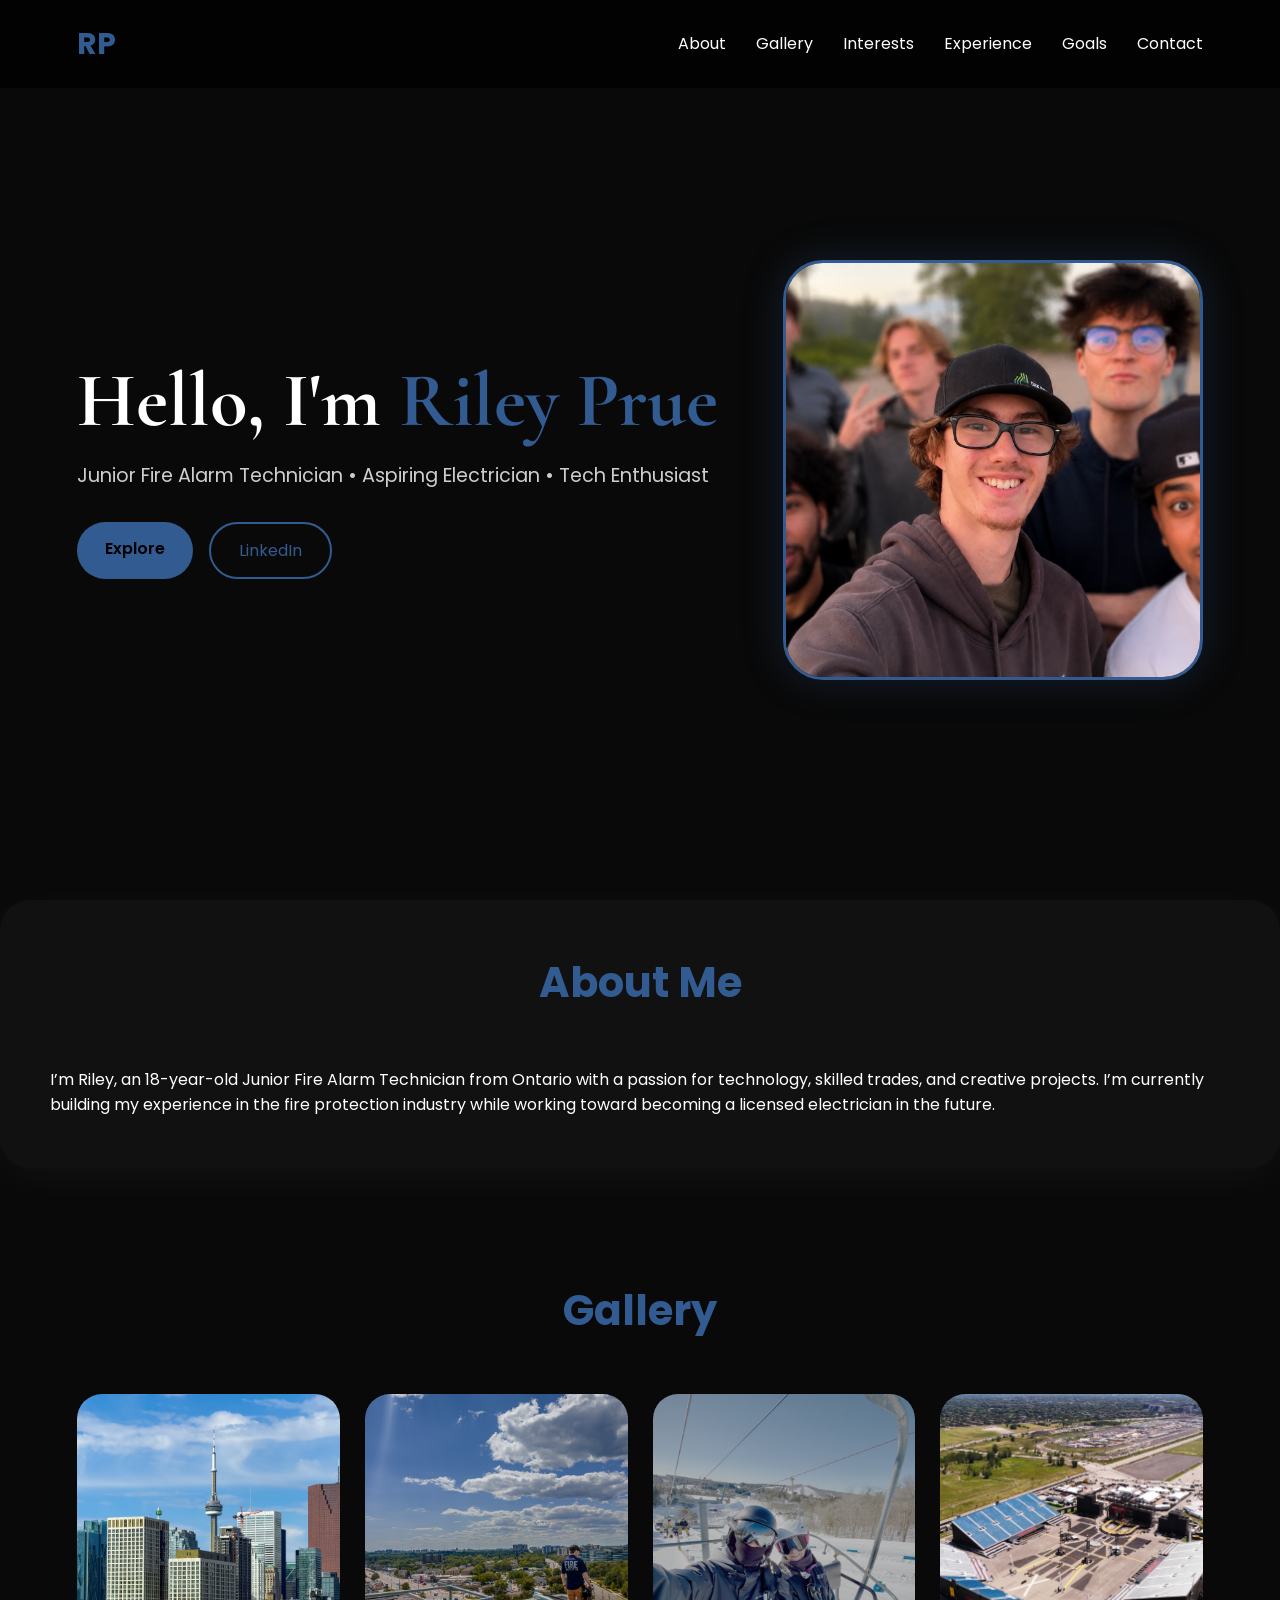
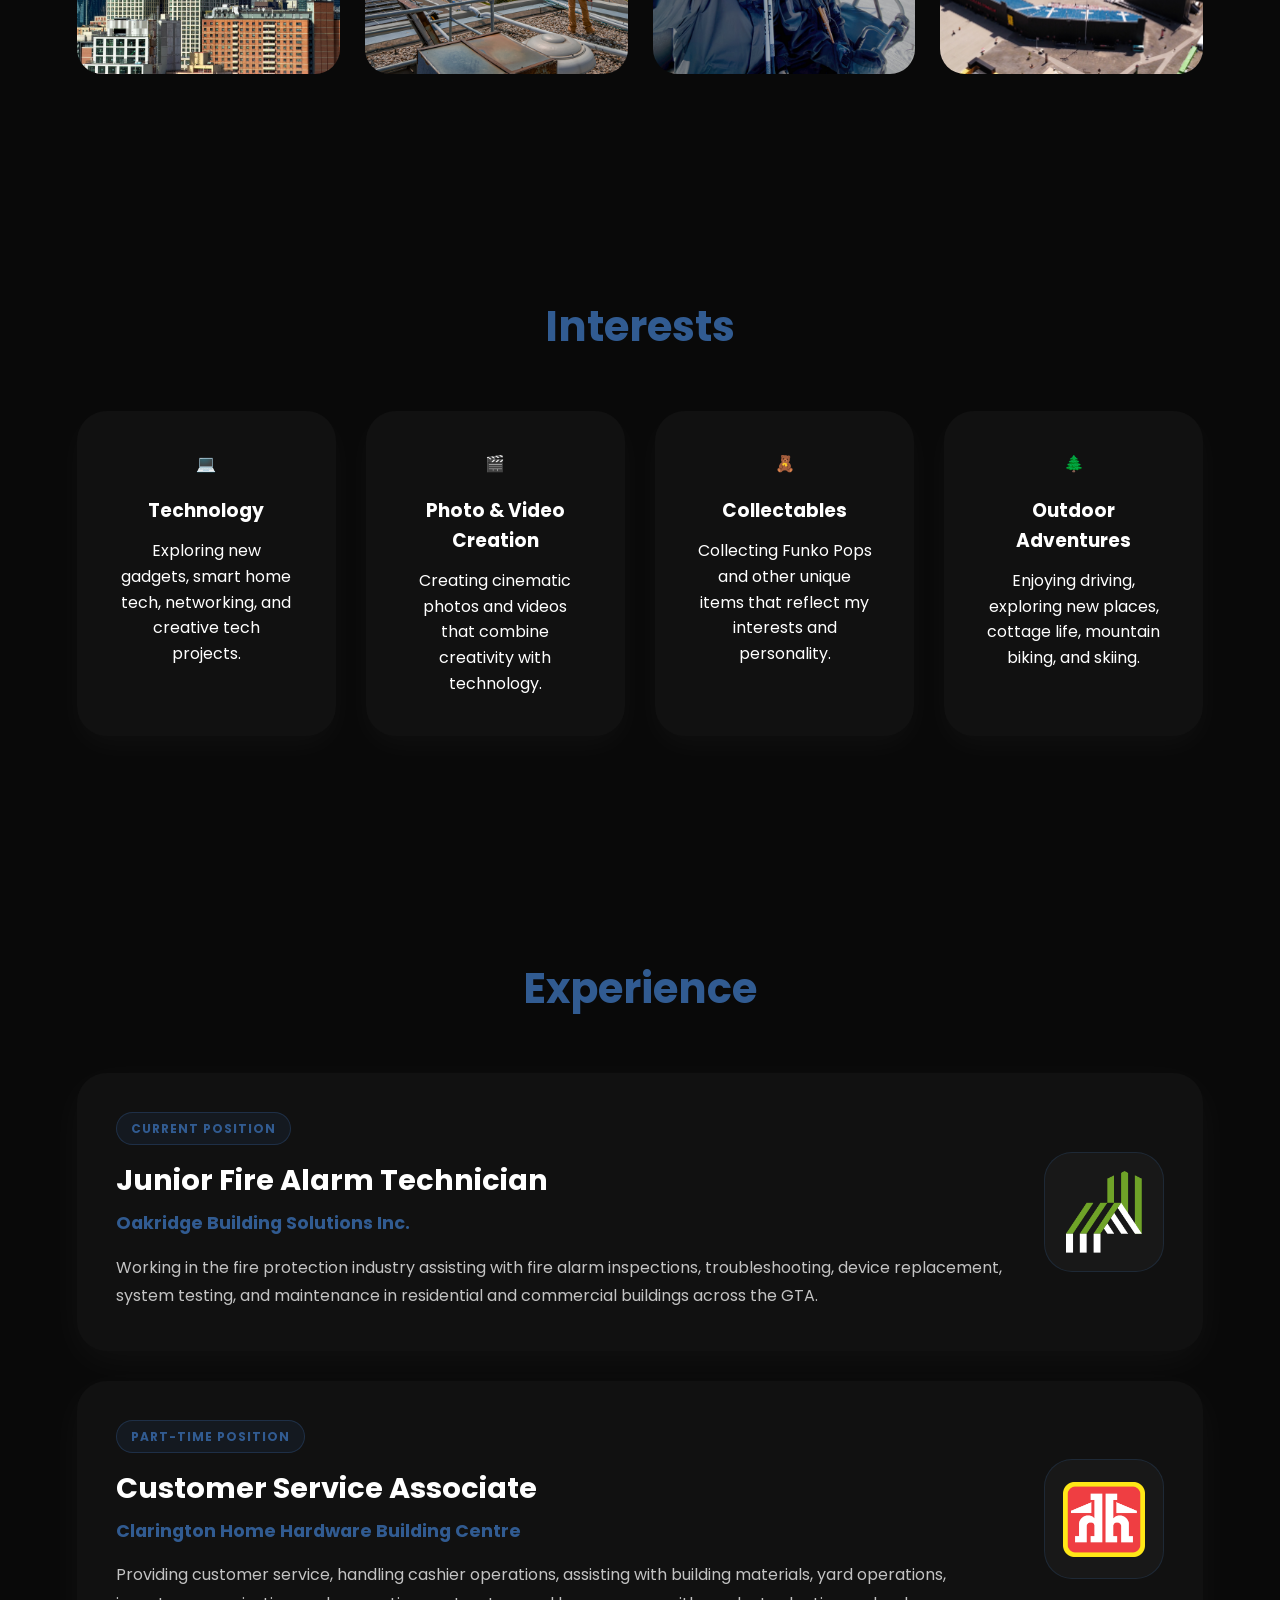
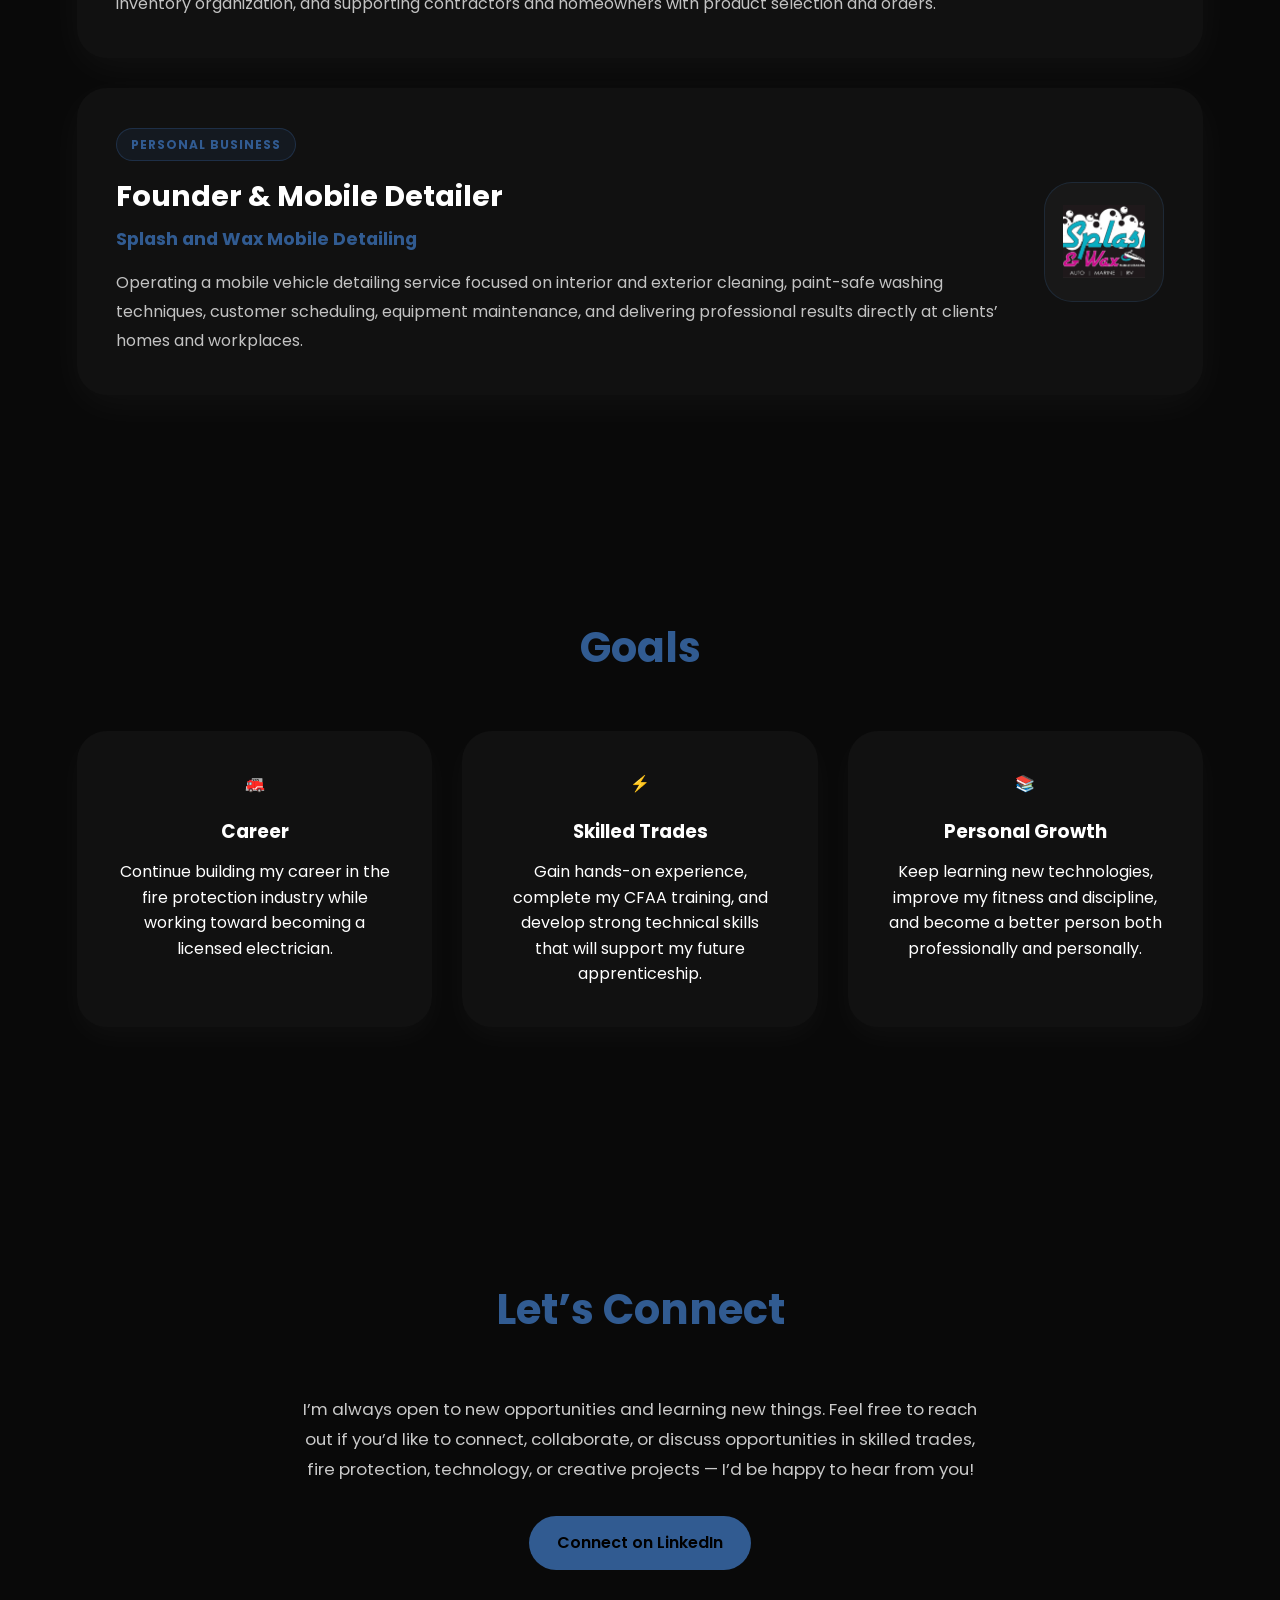
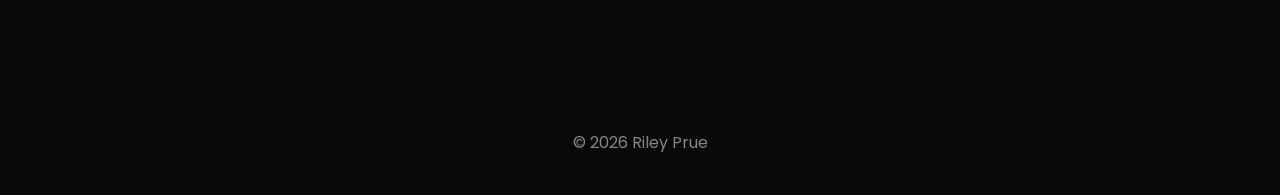
<file: index.html>
<!DOCTYPE html>
<html lang="en">
<head>
  <meta charset="UTF-8" />
  <meta name="viewport" content="width=device-width, initial-scale=1.0" />

  <title>Riley Prue | Portfolio</title>

  <!-- Frankie favicon -->
  <link rel="icon" type="image/png" href="assets/frank3.png">
  <link rel="shortcut icon" href="frank.png">
  <link rel="apple-touch-icon" href="frank.png">

  <link rel="stylesheet" href="style.css" />

  <link rel="preconnect" href="https://fonts.googleapis.com" />
  <link rel="preconnect" href="https://fonts.gstatic.com" crossorigin />

  <link
    href="https://fonts.googleapis.com/css2?family=Poppins:wght@300;400;500;600;700&family=Cormorant+Garamond:wght@600&display=swap"
    rel="stylesheet"
  />
</head>

<body>

  <header>

    <div class="logo">RP</div>

    <nav>
      <a href="#about">About</a>
      <a href="#gallery">Gallery</a>
      <a href="#interests">Interests</a>
      <a href="#experience">Experience</a>
      <a href="#goals">Goals</a>
      <a href="#contact">Contact</a>
    </nav>

  </header>

  <section class="hero">

    <div class="hero-content">

      <h1>Hello, I'm <span>Riley Prue</span></h1>

      <p>
        Junior Fire Alarm Technician • Aspiring Electrician • Tech Enthusiast
      </p>

      <div class="hero-buttons">

        <a href="#about" class="gold-btn">
          Explore
        </a>

        <a
          href="https://linkedin.com/in/rileyprue"
          target="_blank"
          class="outline-btn"
        >
          LinkedIn
        </a>

      </div>

    </div>

    <div class="hero-image">
      <img src="assets/rileyriley.png" alt="Riley Prue portrait" />
    </div>

  </section>

  <section id="about" class="card hidden">

    <h2>About Me</h2>

    <p>
      I’m Riley, an 18-year-old Junior Fire Alarm Technician from Ontario with a
      passion for technology, skilled trades, and creative projects. I’m
      currently building my experience in the fire protection industry while
      working toward becoming a licensed electrician in the future.
    </p>

  </section>

  <section id="gallery" class="hidden">

    <h2>Gallery</h2>

    <div class="gallery">
      <img src="assets/photo1.jpg" alt="Gallery photo 1" />
      <img src="assets/photo2.jpg" alt="Gallery photo 2" />
      <img src="assets/photo3.jpg" alt="Gallery photo 3" />
      <img src="assets/photo4.jpg" alt="Gallery photo 4" />
    </div>

  </section>

  <section id="interests" class="hidden">

    <h2>Interests</h2>

    <div class="grid">

      <div class="item">
        💻
        <h3>Technology</h3>
        <p>
          Exploring new gadgets, smart home tech, networking, and creative tech
          projects.
        </p>
      </div>

      <div class="item">
        🎬
        <h3>Photo & Video Creation</h3>
        <p>
          Creating cinematic photos and videos that combine creativity with
          technology.
        </p>
      </div>

      <div class="item">
        🧸
        <h3>Collectables</h3>
        <p>
          Collecting Funko Pops and other unique items that reflect my interests
          and personality.
        </p>
      </div>

      <div class="item">
        🌲
        <h3>Outdoor Adventures</h3>
        <p>
          Enjoying driving, exploring new places, cottage life, mountain biking,
          and skiing.
        </p>
      </div>

    </div>

  </section>

  <section id="experience" class="hidden">

    <h2>Experience</h2>

    <div class="experience-list">

      <div class="experience-card">

        <div class="experience-content">

          <span class="job-type">Current Position</span>

          <h3>Junior Fire Alarm Technician</h3>

          <h4>Oakridge Building Solutions Inc.</h4>

          <p>
            Working in the fire protection industry assisting with fire alarm
            inspections, troubleshooting, device replacement, system testing,
            and maintenance in residential and commercial buildings across the
            GTA.
          </p>

        </div>

        <div class="experience-logo">
          <img
            src="assets/oakridge-logo.png"
            alt="Oakridge Building Solutions Inc. logo"
          />
        </div>

      </div>

      <div class="experience-card">

        <div class="experience-content">

          <span class="job-type">Part-Time Position</span>

          <h3>Customer Service Associate</h3>

          <h4>Clarington Home Hardware Building Centre</h4>

          <p>
            Providing customer service, handling cashier operations, assisting
            with building materials, yard operations, inventory organization,
            and supporting contractors and homeowners with product selection
            and orders.
          </p>

        </div>

        <div class="experience-logo">
          <img
            src="assets/homehardware-logo.png"
            alt="Home Hardware logo"
          />
        </div>

      </div>

      <div class="experience-card">

        <div class="experience-content">

          <span class="job-type">Personal Business</span>

          <h3>Founder & Mobile Detailer</h3>

          <h4>Splash and Wax Mobile Detailing</h4>

          <p>
            Operating a mobile vehicle detailing service focused on interior and
            exterior cleaning, paint-safe washing techniques, customer
            scheduling, equipment maintenance, and delivering professional
            results directly at clients’ homes and workplaces.
          </p>

        </div>

        <div class="experience-logo">
          <img
            src="assets/splashandwax-logo.png"
            alt="Splash and Wax Mobile Detailing logo"
          />
        </div>

      </div>

    </div>

  </section>

  <section id="goals" class="hidden">

    <h2>Goals</h2>

    <div class="grid">

      <div class="item">
        🚒
        <h3>Career</h3>
        <p>
          Continue building my career in the fire protection industry while
          working toward becoming a licensed electrician.
        </p>
      </div>

      <div class="item">
        ⚡
        <h3>Skilled Trades</h3>
        <p>
          Gain hands-on experience, complete my CFAA training, and develop
          strong technical skills that will support my future apprenticeship.
        </p>
      </div>

      <div class="item">
        📚
        <h3>Personal Growth</h3>
        <p>
          Keep learning new technologies, improve my fitness and discipline,
          and become a better person both professionally and personally.
        </p>
      </div>

    </div>

  </section>

  <section id="contact" class="contact hidden">

    <h2>Let’s Connect</h2>

    <p>
      I’m always open to new opportunities and learning new things. Feel free to reach out if you’d like to connect, collaborate, or discuss opportunities in skilled trades, fire protection, technology, or creative projects — I’d be happy to hear from you!
    </p>

    <div class="contact-buttons">

      <a
        href="https://linkedin.com/in/rileyprue"
        target="_blank"
        class="gold-btn"
      >
        Connect on LinkedIn
      </a>

    </div>

  </section>

  <footer>
    © 2026 Riley Prue
  </footer>

  <script src="script.js"></script>

</body>
</html>
</file>
<file: style.css>
*{
  margin:0;
  padding:0;
  box-sizing:border-box;
  scroll-behavior:smooth;
}

html{
  overflow-x:hidden;
}

body{
  background:#090909;
  font-family:Poppins,sans-serif;
  color:white;
  overflow-x:hidden;
  line-height:1.6;
}

img{
  max-width:100%;
  display:block;
}

/* ================= HEADER ================= */

header{
  position:fixed;
  top:0;
  left:0;
  width:100%;
  padding:20px 6%;
  display:flex;
  justify-content:space-between;
  align-items:center;
  background:rgba(0,0,0,.75);
  backdrop-filter:blur(20px);
  z-index:999;
}

.logo{
  font-size:30px;
  font-weight:700;
  color:#315b91;
}

nav{
  display:flex;
  gap:30px;
}

nav a{
  text-decoration:none;
  color:white;
  transition:.3s ease;
}

nav a:hover{
  color:#315b91;
}

/* ================= HERO ================= */

.hero{
  min-height:100vh;
  display:flex;
  align-items:center;
  justify-content:center;
  gap:clamp(2rem,5vw,5rem);
  padding:120px 6% 80px;
  max-width:1400px;
  margin:0 auto;
}

.hero-content{
  flex:1;
  max-width:650px;
  text-align:left;
}

.hero h1{
  font-family:'Cormorant Garamond',serif;
  font-size:clamp(3rem,7vw,4.8rem);
  line-height:1.05;
}

.hero span{
  color:#315b91;
}

.hero p{
  margin:20px 0;
  font-size:clamp(1rem,2vw,1.2rem);
  opacity:.8;
}

.hero-image{
  flex-shrink:0;
  display:flex;
  justify-content:center;
  align-items:center;
}

.hero-image img{
  width:min(38vw,420px);
  aspect-ratio:1 / 1;
  object-fit:cover;
  border-radius:40px;
  border:3px solid #315b91;
  box-shadow:0 0 40px rgba(49,91,145,.28);
}

.hero-buttons{
  display:flex;
  justify-content:flex-start;
  flex-wrap:wrap;
  gap:16px;
  margin-top:30px;
}

/* ================= BUTTONS ================= */

.gold-btn{
  background:#315b91;
  padding:14px 28px;
  border-radius:50px;
  text-decoration:none;
  font-weight:600;
  color:black;
  transition:.3s ease;
}

.gold-btn:hover{
  transform:translateY(-4px);
  box-shadow:0 12px 30px rgba(49,91,145,.35);
}

.outline-btn{
  border:2px solid #315b91;
  padding:14px 28px;
  border-radius:50px;
  text-decoration:none;
  color:#315b91;
  transition:.3s ease;
}

.outline-btn:hover{
  background:#315b91;
  color:black;
}

/* ================= SECTIONS ================= */

section{
  width:100%;
  max-width:1400px;
  margin:0 auto;
  padding:110px 6%;
}

h2{
  font-size:clamp(2rem,4vw,2.6rem);
  margin-bottom:50px;
  color:#315b91;
  text-align:center;
}

/* ================= CARDS ================= */

.card{
  background:#111;
  border-radius:30px;
  padding:50px;
  box-shadow:0 10px 40px rgba(255,255,255,.04);
}

/* ================= GALLERY ================= */

.gallery{
  display:grid;
  grid-template-columns:repeat(auto-fit,minmax(min(260px,100%),1fr));
  gap:25px;
}

.gallery img{
  width:100%;
  height:clamp(200px,28vw,280px);
  border-radius:25px;
  object-fit:cover;
  transition:.4s ease;
}

.gallery img:hover{
  transform:scale(1.03);
}

/* ================= GRID ================= */

.grid{
  display:grid;
  grid-template-columns:repeat(auto-fit,minmax(min(250px,100%),1fr));
  gap:30px;
}

.item{
  background:#111;
  padding:40px;
  border-radius:30px;
  text-align:center;
  transition:.3s ease;
  box-shadow:0 10px 30px rgba(255,255,255,.03);
}

.item:hover{
  transform:translateY(-6px);
  border:1px solid rgba(49,91,145,.4);
}

.item h3{
  margin:20px 0 12px;
}

/* ================= TIMELINE ================= */

.timeline{
  display:grid;
  gap:25px;
}

.timeline-card{
  background:#111;
  padding:35px;
  border-radius:25px;
  border-left:5px solid #315b91;
  box-shadow:0 10px 30px rgba(255,255,255,.03);
  text-align:left;
}

/* ================= EXPERIENCE ================= */

.experience-list{
  display:flex;
  flex-direction:column;
  align-items:center;
  gap:30px;
}

.experience-card{
  width:100%;
  display:flex;
  justify-content:space-between;
  align-items:center;
  gap:30px;
  padding:clamp(24px,3vw,40px);
  background:#111;
  border-radius:30px;
  box-shadow:0 10px 40px rgba(255,255,255,.04);
  border:1px solid transparent;
  transition:.3s ease;
}

.experience-card:hover{
  transform:translateY(-6px);
  border-color:#315b91;
  box-shadow:0 20px 50px rgba(49,91,145,.18);
}

.experience-content{
  flex:1;
  text-align:left;
}

.job-type{
  display:inline-block;
  margin-bottom:12px;
  padding:6px 14px;
  border-radius:50px;
  background:rgba(49,91,145,.12);
  border:1px solid rgba(49,91,145,.35);
  color:#315b91;
  font-size:12px;
  font-weight:700;
  letter-spacing:1px;
  text-transform:uppercase;
}

.experience-content h3{
  font-size:clamp(1.4rem,2.5vw,1.8rem);
  margin-bottom:6px;
}

.experience-content h4{
  color:#315b91;
  margin-bottom:16px;
  font-size:clamp(1rem,2vw,1.1rem);
}

.experience-content p{
  color:rgba(255,255,255,.75);
  line-height:1.8;
}

.experience-logo{
  width:clamp(84px,12vw,120px);
  min-width:clamp(84px,12vw,120px);
  aspect-ratio:1 / 1;
  border-radius:28px;
  background:#181818;
  border:1px solid rgba(49,91,145,.25);
  display:flex;
  align-items:center;
  justify-content:center;
  padding:18px;
}

.experience-logo img{
  width:100%;
  height:100%;
  object-fit:contain;
}

/* ================= CONTACT ================= */

.contact{
  text-align:center;
}

/* ================= CONTACT / CONNECT ================= */

.contact{
  text-align:center;
  padding-top:120px;
  padding-bottom:120px;
}

.contact p{
  max-width:700px;
  margin:0 auto 32px;
  color:rgba(255,255,255,.78);
  line-height:1.8;
  font-size:1.05rem;
}

.contact .hero-buttons,
.contact .contact-buttons{
  display:flex;
  justify-content:center;
  align-items:center;
  flex-wrap:wrap;
  gap:18px;
  margin-top:10px;
}

/* Add breathing room after the Goals section */
#goals{
  padding-bottom:130px;
}

/* Mobile spacing */
@media (max-width:600px){

  .contact{
    padding-top:90px;
    padding-bottom:90px;
  }

  .contact p{
    margin-bottom:24px;
  }
}
/* ================= FOOTER ================= */

footer{
  padding:40px 20px;
  text-align:center;
  opacity:.5;
}

/* ================= ANIMATIONS ================= */

.hidden{
  opacity:0;
  transform:translateY(50px);
  transition:all .8s ease;
}

.show{
  opacity:1;
  transform:translateY(0);
}

/* ================= TABLETS ================= */

@media (max-width:900px){

  header{
    padding:16px 6%;
  }

  nav{
    display:none;
  }

  .hero{
    flex-direction:column-reverse;
    text-align:center;
    padding-top:120px;
  }

  .hero-content{
    text-align:center;
  }

  .hero-buttons{
    justify-content:center;
  }

  .experience-card{
    flex-direction:column-reverse;
    text-align:center;
  }

  .experience-content{
    text-align:center;
  }
}

/* ================= PHONES ================= */

@media (max-width:600px){

  section{
    padding:90px 5%;
  }

  .logo{
    font-size:24px;
  }

  .card,
  .item,
  .timeline-card,
  .experience-card{
    padding:24px;
    border-radius:24px;
  }

  .hero-buttons{
    flex-direction:column;
    align-items:center;
  }

  .gold-btn,
  .outline-btn{
    width:100%;
    max-width:320px;
    text-align:center;
  }
}

/* ================= LANDSCAPE PHONES ================= */

@media (max-height:500px) and (orientation:landscape){

  .hero{
    min-height:auto;
    padding:100px 6% 60px;
    gap:24px;
  }

  .hero h1{
    font-size:clamp(2.4rem,5vw,3.4rem);
  }

  .hero p{
    font-size:1rem;
  }

  .hero-image img{
    width:min(28vw,240px);
  }

  section{
    padding:70px 6%;
  }
}
</file>
